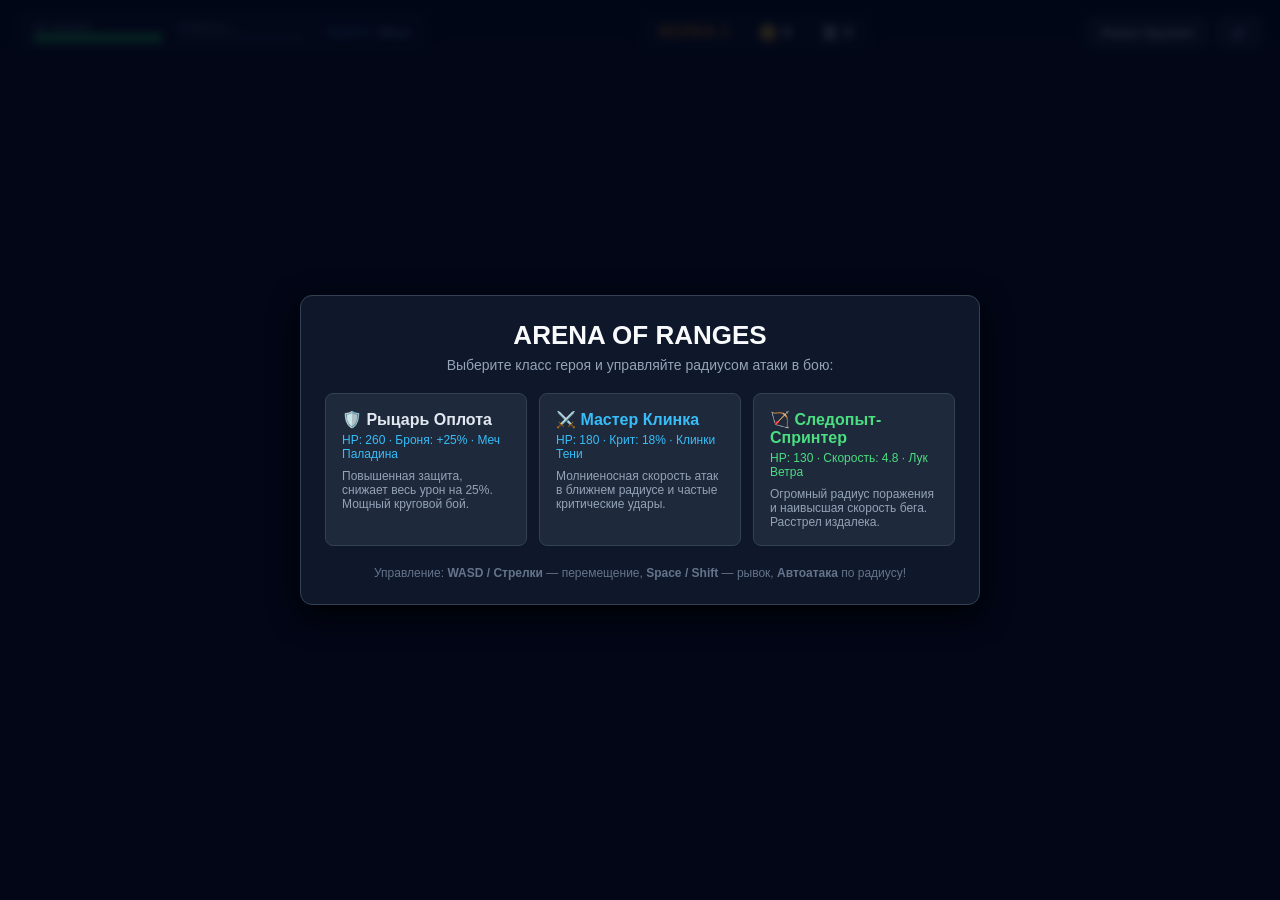
<file: public/standalone_game.html>
<!DOCTYPE html>
<html lang="ru">
<head>
  <meta charset="UTF-8">
  <meta name="viewport" content="width=device-width, initial-scale=1.0, maximum-scale=1.0, user-scalable=no">
  <title>Arena of Ranges: Hero Survival</title>
  <style>
    * {
      box-sizing: border-box;
      margin: 0;
      padding: 0;
      user-select: none;
      -webkit-user-select: none;
    }
    body {
      background-color: #020617;
      color: #f8fafc;
      font-family: -apple-system, BlinkMacSystemFont, "Segoe UI", Roboto, sans-serif;
      overflow: hidden;
      width: 100vw;
      height: 100vh;
      touch-action: none;
    }
    #game-canvas {
      display: block;
      width: 100%;
      height: 100%;
      background: #090d16;
    }
    .hud-top {
      position: absolute;
      top: 0;
      left: 0;
      right: 0;
      padding: 12px 18px;
      display: flex;
      justify-content: space-between;
      align-items: center;
      pointer-events: none;
      background: linear-gradient(to bottom, rgba(2,6,23,0.85), transparent);
    }
    .hud-element { pointer-events: auto; }
    .hud-card {
      background: rgba(15, 23, 42, 0.85);
      border: 1px solid rgba(51, 65, 85, 0.8);
      border-radius: 8px;
      padding: 8px 14px;
      display: flex;
      align-items: center;
      gap: 12px;
      box-shadow: 0 4px 12px rgba(0,0,0,0.5);
    }
    .bar-container {
      width: 130px;
      height: 10px;
      background: #1e293b;
      border-radius: 5px;
      overflow: hidden;
    }
    .hp-bar { height: 100%; background: #22c55e; transition: width 0.15s; }
    .xp-bar { height: 100%; background: #38bdf8; transition: width 0.15s; }
    .btn {
      background: #1e293b;
      color: #f8fafc;
      border: 1px solid #334155;
      padding: 8px 14px;
      border-radius: 6px;
      cursor: pointer;
      font-weight: 600;
      font-size: 13px;
      transition: all 0.15s;
    }
    .btn:hover { background: #334155; border-color: #64748b; }
    .btn-primary { background: #0284c7; border-color: #38bdf8; }
    .btn-primary:hover { background: #0369a1; }
    .modal-overlay {
      position: absolute;
      inset: 0;
      background: rgba(2, 6, 23, 0.85);
      backdrop-filter: blur(4px);
      display: flex;
      justify-content: center;
      align-items: center;
      z-index: 50;
    }
    .modal-box {
      background: #0f172a;
      border: 1px solid #334155;
      border-radius: 12px;
      padding: 24px;
      max-width: 680px;
      width: 90%;
      box-shadow: 0 10px 30px rgba(0,0,0,0.8);
      text-align: center;
    }
    .cards-grid {
      display: grid;
      grid-template-columns: repeat(auto-fit, minmax(190px, 1fr));
      gap: 12px;
      margin-top: 18px;
    }
    .card-choice {
      background: #1e293b;
      border: 1px solid #334155;
      border-radius: 8px;
      padding: 16px;
      text-align: left;
      cursor: pointer;
      transition: all 0.2s;
    }
    .card-choice:hover {
      border-color: #38bdf8;
      transform: translateY(-2px);
      box-shadow: 0 4px 14px rgba(56, 189, 248, 0.2);
    }
    .hidden { display: none !important; }
  </style>
</head>
<body>
  <canvas id="game-canvas"></canvas>

  <!-- HUD -->
  <div class="hud-top" id="hud">
    <div class="hud-element hud-card">
      <div>
        <div style="font-size: 11px; color: #94a3b8;">HP <span id="hp-text">260/260</span></div>
        <div class="bar-container"><div id="hp-bar" class="hp-bar" style="width: 100%;"></div></div>
      </div>
      <div>
        <div style="font-size: 11px; color: #94a3b8;">УРОВЕНЬ <span id="level-text">1</span></div>
        <div class="bar-container"><div id="xp-bar" class="xp-bar" style="width: 0%;"></div></div>
      </div>
      <div style="font-size: 11px; color: #38bdf8; border-left: 1px solid #334155; padding-left: 8px;">
        РАДИУС: <b id="range-text" style="color: #7dd3fc;">135 px</b>
      </div>
    </div>

    <div class="hud-element hud-card" style="font-weight: bold;">
      <span style="color: #f59e0b;">ВОЛНА <span id="wave-text">1</span></span>
      <span style="color: #64748b;">·</span>
      <span>🪙 <span id="gold-text">0</span></span>
      <span style="color: #64748b;">·</span>
      <span>☠️ <span id="kills-text">0</span></span>
    </div>

    <div class="hud-element" style="display: flex; gap: 8px;">
      <button class="btn" id="btn-armory">Лавка Оружия</button>
      <button class="btn" id="btn-sound">🔊</button>
    </div>
  </div>

  <!-- Hero Select Screen -->
  <div class="modal-overlay" id="screen-hero-select">
    <div class="modal-box">
      <h1 style="font-size: 26px; color: #f8fafc; margin-bottom: 6px;">ARENA OF RANGES</h1>
      <p style="color: #94a3b8; font-size: 14px; margin-bottom: 20px;">Выберите класс героя и управляйте радиусом атаки в бою:</p>
      
      <div class="cards-grid">
        <div class="card-choice" onclick="selectHero('knight')">
          <h3 style="color: #e2e8f0; font-size: 16px;">🛡️ Рыцарь Оплота</h3>
          <p style="color: #38bdf8; font-size: 12px; margin: 4px 0 8px;">HP: 260 · Броня: +25% · Меч Паладина</p>
          <p style="font-size: 12px; color: #94a3b8;">Повышенная защита, снижает весь урон на 25%. Мощный круговой бой.</p>
        </div>
        <div class="card-choice" onclick="selectHero('blademaster')">
          <h3 style="color: #38bdf8; font-size: 16px;">⚔️ Мастер Клинка</h3>
          <p style="color: #38bdf8; font-size: 12px; margin: 4px 0 8px;">HP: 180 · Крит: 18% · Клинки Тени</p>
          <p style="font-size: 12px; color: #94a3b8;">Молниеносная скорость атак в ближнем радиусе и частые критические удары.</p>
        </div>
        <div class="card-choice" onclick="selectHero('ranger')">
          <h3 style="color: #4ade80; font-size: 16px;">🏹 Следопыт-Спринтер</h3>
          <p style="color: #4ade80; font-size: 12px; margin: 4px 0 8px;">HP: 130 · Скорость: 4.8 · Лук Ветра</p>
          <p style="font-size: 12px; color: #94a3b8;">Огромный радиус поражения и наивысшая скорость бега. Расстрел издалека.</p>
        </div>
      </div>
      <div style="margin-top: 20px; font-size: 12px; color: #64748b;">
        Управление: <b>WASD / Стрелки</b> — перемещение, <b>Space / Shift</b> — рывок, <b>Автоатака</b> по радиусу!
      </div>
    </div>
  </div>

  <!-- Level Up Modal -->
  <div class="modal-overlay hidden" id="modal-levelup">
    <div class="modal-box">
      <h2 style="font-size: 24px; color: #38bdf8; margin-bottom: 4px;">НОВЫЙ УРОВЕНЬ!</h2>
      <p style="color: #94a3b8; font-size: 14px;">Выберите улучшение для прокачки героя:</p>
      <div class="cards-grid" id="upgrade-cards"></div>
    </div>
  </div>

  <!-- Armory Modal -->
  <div class="modal-overlay hidden" id="modal-armory">
    <div class="modal-box">
      <h2 style="font-size: 24px; color: #f59e0b; margin-bottom: 4px;">ОРУЖЕЙНАЯ ЛАВКА</h2>
      <p style="color: #94a3b8; font-size: 14px;">Золото: <b id="armory-gold" style="color:#fbbf24;">0 🪙</b></p>
      <div class="cards-grid" id="armory-cards"></div>
      <button class="btn btn-primary" style="margin-top: 20px;" onclick="toggleArmory(false)">Вернуться в бой</button>
    </div>
  </div>

  <!-- Game Over Screen -->
  <div class="modal-overlay hidden" id="modal-gameover">
    <div class="modal-box">
      <h2 style="font-size: 28px; color: #ef4444; margin-bottom: 8px;">ГЕРОЙ ПАЛ</h2>
      <p style="color: #94a3b8; font-size: 14px; margin-bottom: 16px;" id="gameover-stats"></p>
      <button class="btn btn-primary" onclick="restartGame()">Играть снова</button>
    </div>
  </div>

  <script>
    // Audio Synthesizer via Web Audio API
    const sound = {
      ctx: null,
      enabled: true,
      init() {
        if (!this.ctx) {
          const AC = window.AudioContext || window.webkitAudioContext;
          if (AC) this.ctx = new AC();
        }
        if (this.ctx && this.ctx.state === 'suspended') this.ctx.resume();
      },
      play(freq, type, dur, gainVal = 0.2) {
        if (!this.enabled) return;
        this.init();
        if (!this.ctx) return;
        const osc = this.ctx.createOscillator();
        const gain = this.ctx.createGain();
        osc.type = type;
        osc.frequency.setValueAtTime(freq, this.ctx.currentTime);
        gain.gain.setValueAtTime(gainVal, this.ctx.currentTime);
        gain.gain.exponentialRampToValueAtTime(0.001, this.ctx.currentTime + dur);
        osc.connect(gain);
        gain.connect(this.ctx.destination);
        osc.start();
        osc.stop(this.ctx.currentTime + dur);
      }
    };

    // Weapons Catalog
    const WEAPONS = {
      daggers: { id: 'daggers', name: 'Клинки Тени', range: 90, damage: 26, cd: 0.22, spread: 2.3, color: '#38bdf8', type: 'arc', price: 0 },
      sword: { id: 'sword', name: 'Меч Паладина', range: 135, damage: 52, cd: 0.45, spread: 2.6, color: '#fbbf24', type: 'arc', price: 150 },
      spear: { id: 'spear', name: 'Копьё Грифона', range: 230, damage: 78, cd: 0.62, spread: 0.8, color: '#a855f7', type: 'thrust', price: 250 },
      bow: { id: 'bow', name: 'Лук Ветра', range: 380, damage: 58, cd: 0.48, color: '#4ade80', type: 'proj', price: 200 },
      hammer: { id: 'hammer', name: 'Молот Титана', range: 170, damage: 135, cd: 1.05, color: '#f97316', type: 'circle', price: 350 },
    };

    let canvas, ctx;
    let heroClass = 'knight';
    let stats = {
      hp: 260, maxHp: 260, speed: 3.3, armor: 0.75, crit: 0.08,
      level: 1, xp: 0, xpNext: 45, gold: 0, kills: 0, wave: 1,
      rangeMult: 1.0, dmgMult: 1.0, cdRed: 0, weapon: WEAPONS.sword
    };
    let player = { x: 960, y: 540, vx: 0, vy: 0, r: 18, angle: 0, cdTimer: 0, dashCd: 0, dashTimer: 0 };
    let enemies = [], drops = [], particles = [], visuals = [];
    let keys = {}, mouse = { x: 0, y: 0, down: false };
    let waveTimer = 30, waveSpawnCount = 0, totalWaveEnemies = 15;
    let isPaused = true, isRunning = false;
    const camera = { x: 0, y: 0 };

    window.onload = () => {
      canvas = document.getElementById('game-canvas');
      ctx = canvas.getContext('2d');
      resize();
      window.addEventListener('resize', resize);
      window.addEventListener('keydown', e => {
        keys[e.code] = true;
        if (e.code === 'Space') dash();
      });
      window.addEventListener('keyup', e => keys[e.code] = false);

      document.getElementById('btn-sound').onclick = () => {
        sound.enabled = !sound.enabled;
        document.getElementById('btn-sound').textContent = sound.enabled ? '🔊' : '🔇';
      };
      document.getElementById('btn-armory').onclick = () => toggleArmory(true);
    };

    function resize() {
      if (!canvas) return;
      canvas.width = window.innerWidth;
      canvas.height = window.innerHeight;
    }

    function selectHero(type) {
      sound.init();
      heroClass = type;
      if (type === 'knight') {
        stats.hp = stats.maxHp = 260; stats.speed = 3.3; stats.armor = 0.75; stats.weapon = WEAPONS.sword;
      } else if (type === 'blademaster') {
        stats.hp = stats.maxHp = 180; stats.speed = 4.0; stats.armor = 0.9; stats.weapon = WEAPONS.daggers; stats.crit = 0.18;
      } else {
        stats.hp = stats.maxHp = 130; stats.speed = 4.8; stats.armor = 1.0; stats.weapon = WEAPONS.bow;
      }
      document.getElementById('screen-hero-select').classList.add('hidden');
      isPaused = false;
      isRunning = true;
      updateHud();
      requestAnimationFrame(gameLoop);
    }

    function dash() {
      if (player.dashCd <= 0 && (player.vx !== 0 || player.vy !== 0)) {
        player.dashTimer = 0.2;
        player.dashCd = 2.0;
        sound.play(400, 'sine', 0.1);
      }
    }

    function gameLoop() {
      if (!isPaused && isRunning) {
        update(0.016);
      }
      render();
      requestAnimationFrame(gameLoop);
    }

    function update(dt) {
      if (player.dashTimer > 0) player.dashTimer -= dt;
      if (player.dashCd > 0) player.dashCd -= dt;

      let mx = 0, my = 0;
      if (keys['KeyW'] || keys['ArrowUp']) my -= 1;
      if (keys['KeyS'] || keys['ArrowDown']) my += 1;
      if (keys['KeyA'] || keys['ArrowLeft']) mx -= 1;
      if (keys['KeyD'] || keys['ArrowRight']) mx += 1;

      const len = Math.hypot(mx, my);
      const spd = stats.speed * 60 * (player.dashTimer > 0 ? 3.2 : 1);
      if (len > 0) {
        player.vx = (mx / len) * spd;
        player.vy = (my / len) * spd;
      } else {
        player.vx = player.vy = 0;
      }
      player.x = Math.max(30, Math.min(1890, player.x + player.vx * dt));
      player.y = Math.max(30, Math.min(1050, player.y + player.vy * dt));

      const effectiveRange = stats.weapon.range * stats.rangeMult;
      let nearest = null, nearDist = effectiveRange;
      for (const e of enemies) {
        const d = Math.hypot(e.x - player.x, e.y - player.y);
        if (d <= nearDist + e.r) { nearDist = d; nearest = e; }
      }

      if (nearest) {
        player.angle = Math.atan2(nearest.y - player.y, nearest.x - player.x);
      } else if (len > 0) {
        player.angle = Math.atan2(player.vy, player.vx);
      }

      if (player.cdTimer > 0) player.cdTimer -= dt;
      if (player.cdTimer <= 0 && nearest) {
        executeAttack(player.angle, effectiveRange);
        player.cdTimer = stats.weapon.cd * (1 - stats.cdRed);
      }

      waveTimer -= dt;
      if (enemies.length < 35 && waveSpawnCount < totalWaveEnemies && Math.random() < 0.035) {
        spawnEnemy();
      }

      for (let i = enemies.length - 1; i >= 0; i--) {
        const e = enemies[i];
        const dx = player.x - e.x, dy = player.y - e.y, d = Math.hypot(dx, dy) || 1;
        e.x += (dx / d) * e.speed * dt * 50;
        e.y += (dy / d) * e.speed * dt * 50;

        if (d <= e.r + player.r && player.dashTimer <= 0) {
          stats.hp -= Math.max(1, Math.round(e.dmg * stats.armor));
          sound.play(120, 'square', 0.15);
          updateHud();
          if (stats.hp <= 0) {
            isPaused = true;
            document.getElementById('modal-gameover').classList.remove('hidden');
            document.getElementById('gameover-stats').innerText = `Волна: ${stats.wave} | Убийств: ${stats.kills} | Золото: ${stats.gold}`;
          }
        }
      }

      for (let i = drops.length - 1; i >= 0; i--) {
        const dr = drops[i];
        const d = Math.hypot(player.x - dr.x, player.y - dr.y);
        if (d < 100) {
          dr.x += ((player.x - dr.x) / d) * 350 * dt;
          dr.y += ((player.y - dr.y) / d) * 350 * dt;
        }
        if (d <= player.r + 10) {
          if (dr.type === 'xp') {
            stats.xp += dr.val;
            sound.play(800, 'sine', 0.08);
            if (stats.xp >= stats.xpNext) levelUp();
          } else {
            stats.gold += dr.val;
            sound.play(1050, 'sine', 0.08);
          }
          drops.splice(i, 1);
          updateHud();
        }
      }

      for (let i = visuals.length - 1; i >= 0; i--) {
        visuals[i].life -= dt;
        if (visuals[i].life <= 0) visuals.splice(i, 1);
      }

      camera.x = Math.max(0, Math.min(1920 - canvas.width, player.x - canvas.width / 2));
      camera.y = Math.max(0, Math.min(1080 - canvas.height, player.y - canvas.height / 2));
    }

    function executeAttack(angle, range) {
      sound.play(350, 'triangle', 0.12);
      const isCrit = Math.random() < stats.crit;
      const dmg = Math.round(stats.weapon.damage * stats.dmgMult * (isCrit ? 2 : 1));

      visuals.push({ type: stats.weapon.type, x: player.x, y: player.y, angle, range, color: stats.weapon.color, life: 0.2 });

      for (let i = enemies.length - 1; i >= 0; i--) {
        const e = enemies[i];
        const dx = e.x - player.x, dy = e.y - player.y, d = Math.hypot(dx, dy);
        if (d <= range + e.r) {
          e.hp -= dmg;
          sound.play(160, 'triangle', 0.1);
          if (e.hp <= 0) {
            stats.kills++;
            drops.push({ x: e.x, y: e.y, type: 'xp', val: 15 });
            if (Math.random() < 0.6) drops.push({ x: e.x + 5, y: e.y, type: 'gold', val: 5 });
            enemies.splice(i, 1);
            updateHud();
          }
        }
      }
    }

    function spawnEnemy() {
      waveSpawnCount++;
      const edge = Math.floor(Math.random() * 4);
      let x = edge % 2 === 0 ? Math.random() * 1920 : (edge === 1 ? 1900 : 20);
      let y = edge % 2 !== 0 ? Math.random() * 1080 : (edge === 0 ? 20 : 1060);
      enemies.push({ x, y, r: 15, hp: 40 + stats.wave * 15, maxHp: 40 + stats.wave * 15, speed: 2.3, dmg: 12 + stats.wave * 2, color: '#10b981' });
    }

    function levelUp() {
      stats.xp -= stats.xpNext;
      stats.level++;
      stats.xpNext = Math.round(45 + stats.level * 35);
      isPaused = true;
      sound.play(600, 'triangle', 0.25);
      showLevelUpCards();
    }

    function showLevelUpCards() {
      const container = document.getElementById('upgrade-cards');
      container.innerHTML = '';
      const choices = [
        { title: 'Расширение Зоны Поражения', desc: '+20% к радиусу поражения оружия!', apply: () => stats.rangeMult += 0.2 },
        { title: 'Заточка Лезвий', desc: '+25% к урону атак', apply: () => stats.dmgMult += 0.25 },
        { title: 'Сапоги Ветра', desc: '+15% к скорости передвижения', apply: () => stats.speed = +(stats.speed * 1.15).toFixed(2) },
      ];
      choices.forEach(c => {
        const div = document.createElement('div');
        div.className = 'card-choice';
        div.innerHTML = `<h4 style="color:#38bdf8;margin-bottom:6px;">${c.title}</h4><p style="font-size:12px;color:#94a3b8;">${c.desc}</p>`;
        div.onclick = () => {
          c.apply();
          document.getElementById('modal-levelup').classList.add('hidden');
          isPaused = false;
          updateHud();
        };
        container.appendChild(div);
      });
      document.getElementById('modal-levelup').classList.remove('hidden');
    }

    function toggleArmory(show) {
      if (show) {
        isPaused = true;
        document.getElementById('armory-gold').innerText = stats.gold + ' 🪙';
        const container = document.getElementById('armory-cards');
        container.innerHTML = '';
        Object.values(WEAPONS).forEach(w => {
          const div = document.createElement('div');
          div.className = 'card-choice';
          const equipped = stats.weapon.id === w.id;
          div.innerHTML = `
            <h4 style="color:${w.color};">${w.name} ${equipped ? '(Экипировано)' : ''}</h4>
            <p style="font-size:12px;color:#94a3b8;margin:4px 0;">Радиус: ${w.range}px | Урон: ${w.damage}</p>
            <button class="btn ${equipped ? '' : 'btn-primary'}" style="margin-top:8px;font-size:11px;">
              ${equipped ? 'Выбрано' : (stats.gold >= w.price ? `Купить (${w.price} 🪙)` : `${w.price} 🪙 (Не хватает)`)}
            </button>
          `;
          div.onclick = () => {
            if (!equipped && stats.gold >= w.price) {
              stats.gold -= w.price;
              stats.weapon = w;
              toggleArmory(false);
            }
          };
          container.appendChild(div);
        });
        document.getElementById('modal-armory').classList.remove('hidden');
      } else {
        document.getElementById('modal-armory').classList.add('hidden');
        isPaused = false;
        updateHud();
      }
    }

    function updateHud() {
      document.getElementById('hp-text').innerText = `${Math.max(0, stats.hp)}/${stats.maxHp}`;
      document.getElementById('hp-bar').style.width = `${Math.max(0, (stats.hp / stats.maxHp) * 100)}%`;
      document.getElementById('level-text').innerText = stats.level;
      document.getElementById('xp-bar').style.width = `${Math.min(100, (stats.xp / stats.xpNext) * 100)}%`;
      document.getElementById('wave-text').innerText = stats.wave;
      document.getElementById('gold-text').innerText = stats.gold;
      document.getElementById('kills-text').innerText = stats.kills;
      document.getElementById('range-text').innerText = `${Math.round(stats.weapon.range * stats.rangeMult)} px`;
    }

    function render() {
      if (!ctx) return;
      ctx.clearRect(0, 0, canvas.width, canvas.height);
      ctx.save();
      ctx.translate(-camera.x, -camera.y);

      // Arena background
      ctx.fillStyle = '#090d16';
      ctx.fillRect(0, 0, 1920, 1080);
      ctx.strokeStyle = '#1e293b';
      ctx.lineWidth = 1;
      for (let x = 0; x <= 1920; x += 60) { ctx.beginPath(); ctx.moveTo(x, 0); ctx.lineTo(x, 1080); ctx.stroke(); }
      for (let y = 0; y <= 1080; y += 60) { ctx.beginPath(); ctx.moveTo(0, y); ctx.lineTo(1920, y); ctx.stroke(); }

      // CRITICAL: Attack Range Visualization
      const r = stats.weapon.range * stats.rangeMult;
      ctx.strokeStyle = stats.weapon.color;
      ctx.fillStyle = 'rgba(56, 189, 248, 0.04)';
      ctx.lineWidth = 1.5;
      ctx.beginPath();
      ctx.arc(player.x, player.y, r, 0, Math.PI * 2);
      ctx.fill();
      ctx.stroke();

      // Visuals
      for (const v of visuals) {
        ctx.strokeStyle = v.color;
        ctx.lineWidth = 4;
        ctx.beginPath();
        ctx.arc(v.x, v.y, v.range, v.angle - 0.7, v.angle + 0.7);
        ctx.stroke();
      }

      // Drops
      for (const dr of drops) {
        ctx.fillStyle = dr.type === 'xp' ? '#38bdf8' : '#fbbf24';
        ctx.beginPath();
        ctx.arc(dr.x, dr.y, 5, 0, Math.PI * 2);
        ctx.fill();
      }

      // Enemies
      for (const e of enemies) {
        ctx.fillStyle = e.color;
        ctx.beginPath();
        ctx.arc(e.x, e.y, e.r, 0, Math.PI * 2);
        ctx.fill();
      }

      // Player
      ctx.fillStyle = '#38bdf8';
      ctx.beginPath();
      ctx.arc(player.x, player.y, player.r, 0, Math.PI * 2);
      ctx.fill();

      ctx.restore();
    }

    function restartGame() {
      document.getElementById('modal-gameover').classList.add('hidden');
      document.getElementById('screen-hero-select').classList.remove('hidden');
      enemies = []; drops = [];
      stats.wave = 1; stats.kills = 0; stats.gold = 0; stats.level = 1; stats.xp = 0;
      updateHud();
    }
  </script>
</body>
</html>
</file>
